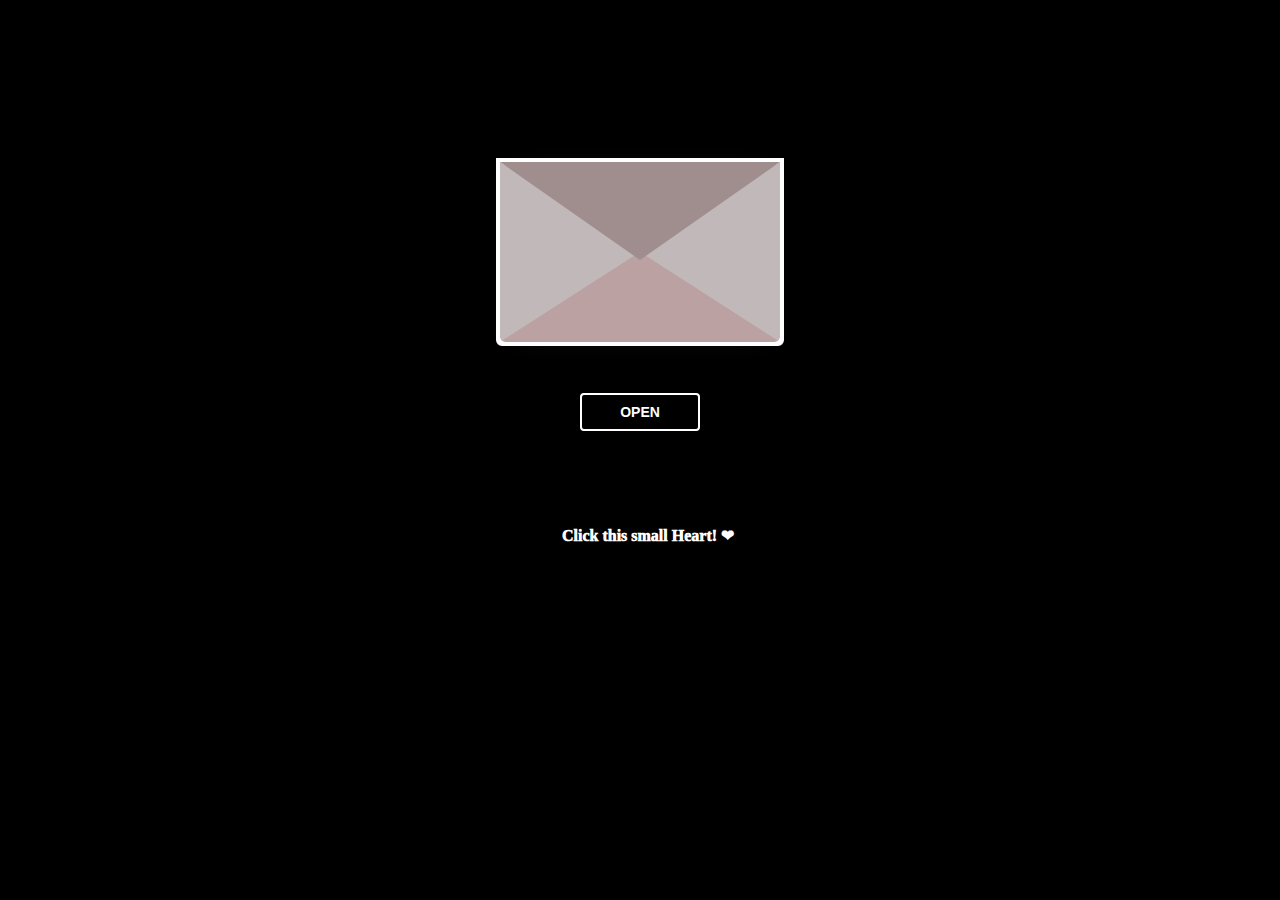
<file: index.html>
<!DOCTYPE html>
<html lang="en">
  <head>
    <meta charset="UTF-8" />
    <title>ANJ</title>
    <link rel="preconnect" href="https://fonts.googleapis.com" />
    <link rel="preconnect" href="https://fonts.gstatic.com" crossorigin />
    <link
      href="https://fonts.googleapis.com/css2?family=Dancing+Script:wght@400..700&display=swap"
      rel="stylesheet" />
    <link rel="stylesheet" href="love letter 2.css" />
  </head>
  <body>
   
    <div class="envlope-wrapper">
      <div id="envelope" class="close">
        <div class="front flap"></div>
        <div class="front pocket"></div>
        <div class="letter">
  <img src="love.jpg" alt="Love Image" class="letter-img">
</div>
        <div class="hearts">
          <div class="heart a1"></div>
          <div class="heart a2"></div>
          <div class="heart a3"></div>
        </div>
      </div>
    </div>
    <div class="reset">
      <button id="open">Open</button>
    </div>
<br>
<br>
<br>
<br>
<br>

    <a href="heart.html" class="clickme" >
      Click this small Heart!
      ❤︎</a>

    <script src="https://cdnjs.cloudflare.com/ajax/libs/jquery/3.5.1/jquery.min.js"></script>
    <script src="love letter 2.js"></script>
  </body>
</html>
</file>
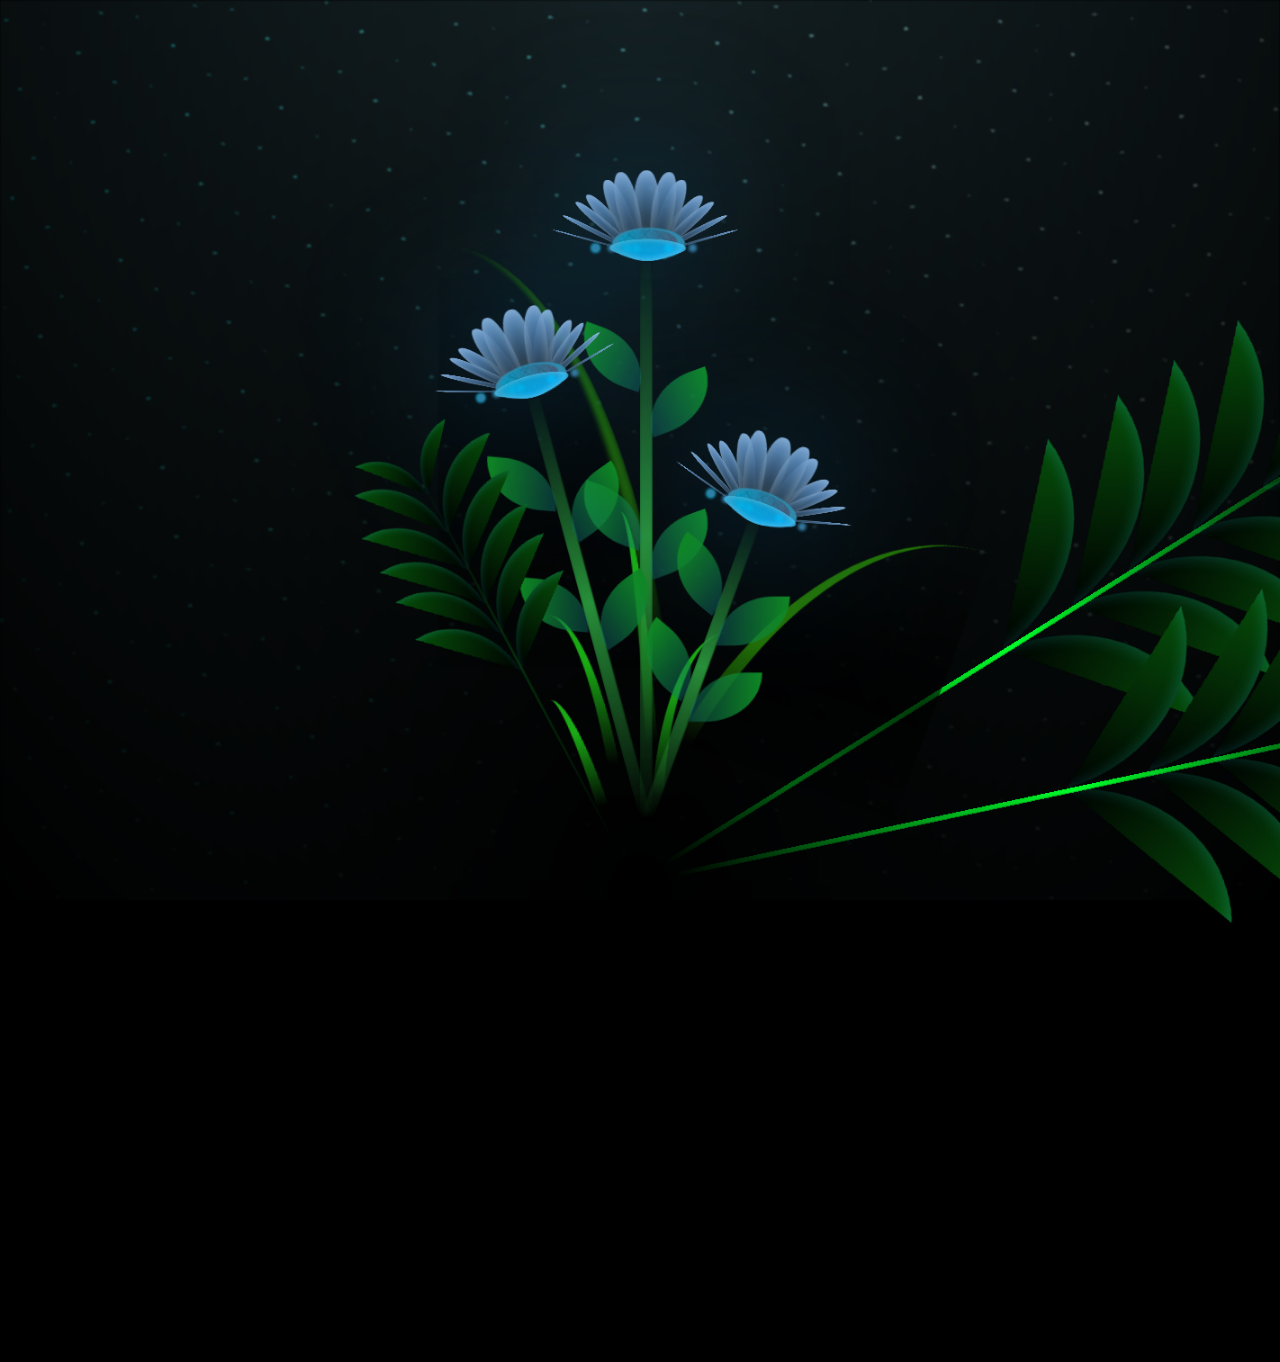
<file: Happy Valentines love.html>
<!DOCTYPE html>

<html lang="en">
<head>
    <meta charset="UTF-8">
    <meta http-equiv="X-UA-Compatible" content="IE=edge">
    <meta name="viewport" content="width=device-width, initial-scale=1.0">
    <link rel="stylesheet" href="flowerstyle.css">
    <script src="flowerstyle.js"></script>
    <title>ANJ</title>
</head>
<body class="container">
    <div class="nights"></div>

    
    <div class="happy-diwali-banner" id="happyDiwaliBanner">
        <h3></h3>
      <h3>
        <span>A</span>
        <span>N</span>
        <span>J</span>
        <span>&nbsp;</span>
        <span>G</span>
        <span>I</span>
        <span>S</span>
        <span>E</span>
        <span>L</span>
        <span>L</span>
        <span>E</span>
        <span>&nbsp;</span>
        <span>S</span>
        <span>A</span>
        <span>L</span>
        <span>S</span>
        <span>E</span>
        <span>D</span>
        <span>A</span>
      </h3>
      
  </div>

    <div class="flowers">
      <div class="flower flower--1">
        <div class="flower__leafs  flower__leafs--1">
          <div class="flower__leaf flower__leaf--1"></div>
          <div class="flower__leaf flower__leaf--2"></div>
          <div class="flower__leaf flower__leaf--3"></div>
          <div class="flower__leaf flower__leaf--4"></div>
          <div class="flower__leaf flower__leaf--11"></div>
          <div class="flower__leaf flower__leaf--31"></div>
          <div class="flower__leaf flower__leaf--111"></div>
          <div class="flower__leaf flower__leaf--311"></div>
          <div class="flower__leaf flower__leaf--1111"></div>
          <div class="flower__leaf flower__leaf--3111"></div>
          <div class="flower__leaf flower__leaf--11111"></div>
          <div class="flower__leaf flower__leaf--31111"></div>
          <div class="flower__leaf flower__leaf--111111"></div>
          <div class="flower__leaf flower__leaf--311111"></div>
          <div class="flower__white-circle"></div>
  
          <div class="flower__light flower__light--1"></div>
          <div class="flower__light flower__light--2"></div>
          <div class="flower__light flower__light--3"></div>
          <div class="flower__light flower__light--4"></div>
          <div class="flower__light flower__light--5"></div>
          <div class="flower__light flower__light--6"></div>
          <div class="flower__light flower__light--7"></div>
          <div class="flower__light flower__light--8"></div>
  
        </div>
        <div class="flower__line">
           
          <div class="flower__line__leaf flower__line__leaf--1"></div>
          <div class="flower__line__leaf flower__line__leaf--2"></div>
          <div class="flower__line__leaf flower__line__leaf--3"></div>
          <div class="flower__line__leaf flower__line__leaf--4"></div>
          </div>
      </div>
  
      <div class="flower flower--2">
        <div class="flower__leafs flower__leafs--2">
          <div class="flower__leaf flower__leaf--1"></div>
          <div class="flower__leaf flower__leaf--2"></div>
          <div class="flower__leaf flower__leaf--3"></div>
          <div class="flower__leaf flower__leaf--4"></div>
          <div class="flower__leaf flower__leaf--11"></div>
          <div class="flower__leaf flower__leaf--31"></div>
          <div class="flower__leaf flower__leaf--111"></div>
          <div class="flower__leaf flower__leaf--311"></div>
          <div class="flower__leaf flower__leaf--1111"></div>
          <div class="flower__leaf flower__leaf--3111"></div>
          <div class="flower__leaf flower__leaf--11111"></div>
          <div class="flower__leaf flower__leaf--31111"></div>
          <div class="flower__leaf flower__leaf--111111"></div>
          <div class="flower__leaf flower__leaf--311111"></div>
          <div class="flower__white-circle"></div>
  
          <div class="flower__light flower__light--1"></div>
          <div class="flower__light flower__light--2"></div>
          <div class="flower__light flower__light--3"></div>
          <div class="flower__light flower__light--4"></div>
          <div class="flower__light flower__light--5"></div>
          <div class="flower__light flower__light--6"></div>
          <div class="flower__light flower__light--7"></div>
          <div class="flower__light flower__light--8"></div>
  
        </div>
        <div class="flower__line">
          <div class="flower__line__leaf flower__line__leaf--1"></div>
          <div class="flower__line__leaf flower__line__leaf--2"></div>
          <div class="flower__line__leaf flower__line__leaf--3"></div>
          <div class="flower__line__leaf flower__line__leaf--4"></div>
        </div>
      </div>
  
      <div class="flower flower--3">
        <div class="flower__leafs flower__leafs--3">
          <div class="flower__leaf flower__leaf--1"></div>
          <div class="flower__leaf flower__leaf--2"></div>
          <div class="flower__leaf flower__leaf--3"></div>
          <div class="flower__leaf flower__leaf--4"></div>
          <div class="flower__leaf flower__leaf--11"></div>
          <div class="flower__leaf flower__leaf--31"></div>
          <div class="flower__leaf flower__leaf--111"></div>
          <div class="flower__leaf flower__leaf--311"></div>
          <div class="flower__leaf flower__leaf--1111"></div>
          <div class="flower__leaf flower__leaf--3111"></div>
          <div class="flower__leaf flower__leaf--11111"></div>
          <div class="flower__leaf flower__leaf--31111"></div>
          <div class="flower__leaf flower__leaf--111111"></div>
          <div class="flower__leaf flower__leaf--311111"></div>
          <div class="flower__white-circle"></div>
  
          <div class="flower__light flower__light--1"></div>
          <div class="flower__light flower__light--2"></div>
          <div class="flower__light flower__light--3"></div>
          <div class="flower__light flower__light--4"></div>
          <div class="flower__light flower__light--5"></div>
          <div class="flower__light flower__light--6"></div>
          <div class="flower__light flower__light--7"></div>
          <div class="flower__light flower__light--8"></div>
  
        </div>
        <div class="flower__line">
          <div class="flower__line__leaf flower__line__leaf--1"></div>
          <div class="flower__line__leaf flower__line__leaf--2"></div>
          <div class="flower__line__leaf flower__line__leaf--3"></div>
          <div class="flower__line__leaf flower__line__leaf--4"></div>
        </div>
      </div>
  
      <!-- leaf left near flower -->
      <!-- <div class="grow-ans" style="--d:2.8s"> -->
        <div class="grow-ans" >
        <div class="flower__g-front">
          <div class="flower__g-front__leaf-wrapper flower__g-front__leaf-wrapper--1">
            <div class="flower__g-front__leaf"></div>
          </div>
          <div class="flower__g-front__leaf-wrapper flower__g-front__leaf-wrapper--2">
            <div class="flower__g-front__leaf"></div>
          </div>
          <div class="flower__g-front__leaf-wrapper flower__g-front__leaf-wrapper--3">
            <div class="flower__g-front__leaf"></div>
          </div>
          <div class="flower__g-front__leaf-wrapper flower__g-front__leaf-wrapper--4">
            <div class="flower__g-front__leaf"></div>
          </div>
          <div class="flower__g-front__leaf-wrapper flower__g-front__leaf-wrapper--5">
            <div class="flower__g-front__leaf"></div>
          </div>
          <div class="flower__g-front__leaf-wrapper flower__g-front__leaf-wrapper--6">
            <div class="flower__g-front__leaf"></div>
          </div>
          <div class="flower__g-front__leaf-wrapper flower__g-front__leaf-wrapper--7">
            <div class="flower__g-front__leaf"></div>
          </div>
          <div class="flower__g-front__leaf-wrapper flower__g-front__leaf-wrapper--8">
            <div class="flower__g-front__leaf"></div>
          </div>
          <div class="flower__g-front__leaf-wrapper flower__g-front__leaf-wrapper--9">
            <div class="flower__g-front__leaf"></div>
          </div>
          <div class="flower__g-front__leaf-wrapper flower__g-front__leaf-wrapper--10">
            <div class="flower__g-front__leaf"></div>
          </div>
          <div class="flower__g-front__leaf-wrapper flower__g-front__leaf-wrapper--11">
            <div class="flower__g-front__leaf"></div>
          </div>
          <div class="flower__g-front__leaf-wrapper flower__g-front__leaf-wrapper--12">
            <div class="flower__g-front__leaf"></div>
          </div>
          <div class="flower__g-front__line"></div>
        </div>
      </div>
  
      <div class="grow-ans grow-ans-1" >
        <div class="flower__g-front-1">
          <div class="flower__g-front__leaf-wrapper flower__g-front__leaf-wrapper--1">
            <div class="flower__g-front__leaf"></div>
          </div>
          <div class="flower__g-front__leaf-wrapper flower__g-front__leaf-wrapper--2">
            <div class="flower__g-front__leaf"></div>
          </div>
          <div class="flower__g-front__leaf-wrapper flower__g-front__leaf-wrapper--3">
            <div class="flower__g-front__leaf"></div>
          </div>
          <div class="flower__g-front__leaf-wrapper flower__g-front__leaf-wrapper--4">
            <div class="flower__g-front__leaf"></div>
          </div>
          <div class="flower__g-front__leaf-wrapper flower__g-front__leaf-wrapper--5">
            <div class="flower__g-front__leaf"></div>
          </div>
          <div class="flower__g-front__leaf-wrapper flower__g-front__leaf-wrapper--6">
            <div class="flower__g-front__leaf"></div>
          </div>
          <div class="flower__g-front__leaf-wrapper flower__g-front__leaf-wrapper--7">
            <div class="flower__g-front__leaf"></div>
          </div>
          <div class="flower__g-front__leaf-wrapper flower__g-front__leaf-wrapper--8">
            <div class="flower__g-front__leaf"></div>
          </div>
          <div class="flower__g-front__leaf-wrapper flower__g-front__leaf-wrapper--9">
            <div class="flower__g-front__leaf"></div>
          </div>
          <div class="flower__g-front__leaf-wrapper flower__g-front__leaf-wrapper--10">
            <div class="flower__g-front__leaf"></div>
          </div>
          <div class="flower__g-front__leaf-wrapper flower__g-front__leaf-wrapper--11">
            <div class="flower__g-front__leaf"></div>
          </div>
          <div class="flower__g-front__leaf-wrapper flower__g-front__leaf-wrapper--12">
            <div class="flower__g-front__leaf"></div>
          </div>
          <div class="flower__g-front__line-1"></div>
        </div>
      </div>
      
      <div class="grow-ans grow-ans-2" >
        <div class="flower__g-front-1">
          <div class="flower__g-front__leaf-wrapper flower__g-front__leaf-wrapper--1">
            <div class="flower__g-front__leaf"></div>
          </div>
          <div class="flower__g-front__leaf-wrapper flower__g-front__leaf-wrapper--2">
            <div class="flower__g-front__leaf"></div>
          </div>
          <div class="flower__g-front__leaf-wrapper flower__g-front__leaf-wrapper--3">
            <div class="flower__g-front__leaf"></div>
          </div>
          <div class="flower__g-front__leaf-wrapper flower__g-front__leaf-wrapper--4">
            <div class="flower__g-front__leaf"></div>
          </div>
          <div class="flower__g-front__leaf-wrapper flower__g-front__leaf-wrapper--5">
            <div class="flower__g-front__leaf"></div>
          </div>
          <div class="flower__g-front__leaf-wrapper flower__g-front__leaf-wrapper--6">
            <div class="flower__g-front__leaf"></div>
          </div>
          <div class="flower__g-front__leaf-wrapper flower__g-front__leaf-wrapper--7">
            <div class="flower__g-front__leaf"></div>
          </div>
          <div class="flower__g-front__leaf-wrapper flower__g-front__leaf-wrapper--8">
            <div class="flower__g-front__leaf"></div>
          </div>
          <div class="flower__g-front__leaf-wrapper flower__g-front__leaf-wrapper--9">
            <div class="flower__g-front__leaf"></div>
          </div>
          <div class="flower__g-front__leaf-wrapper flower__g-front__leaf-wrapper--10">
            <div class="flower__g-front__leaf"></div>
          </div>
          <div class="flower__g-front__leaf-wrapper flower__g-front__leaf-wrapper--11">
            <div class="flower__g-front__leaf"></div>
          </div>
          <div class="flower__g-front__leaf-wrapper flower__g-front__leaf-wrapper--12">
            <div class="flower__g-front__leaf"></div>
          </div>
          <div class="flower__g-front__line-1"></div>
        </div>
      </div>
  
     
      <div class="grow-ans" style="--d:2.4s">
        <div class="flower__g-right flower__g-right--1">
          <div class="leaf"></div>
        </div>
      </div>
      <div class="grow-ans" style="--d:2.4s">
        <div class="flower__g-right flower__g-right--2">
          <div class="leaf"></div>
        </div>
      </div>
      

      <!-- <div class="long-g long-g--0">
        <div class="grow-ans" style="--d:3s">
          <div class="leaf leaf--0"></div>
        </div>
        <div class="grow-ans" style="--d:2.2s">
          <div class="leaf leaf--1"></div>
        </div>
        <div class="grow-ans" style="--d:3.4s">
          <div class="leaf leaf--2"></div>
        </div>
        <div class="grow-ans" style="--d:3.6s">
          <div class="leaf leaf--3"></div>
        </div>
      </div> -->

      <div class="long-g long-g--1">
        <div class="grow-ans" style="--d:3.6s">
          <div class="leaf leaf--0"></div>
        </div>
        <div class="grow-ans" style="--d:3.8s">
          <div class="leaf leaf--1"></div>
        </div>
        <div class="grow-ans" style="--d:4s">
          <div class="leaf leaf--2"></div>
        </div>
        <div class="grow-ans" style="--d:4.2s">
          <div class="leaf leaf--3"></div>
        </div>
      </div>

    </div>  
    

<audio id="bg-music" loop>
    <source src="kalapastangan.MP3" type="audio/mpeg">
</audio>

<script>
document.addEventListener("click", function() {
    const audio = document.getElementById("bg-music");
    audio.play();
}, { once: true });
</script>

  </body>
</html>
</file>
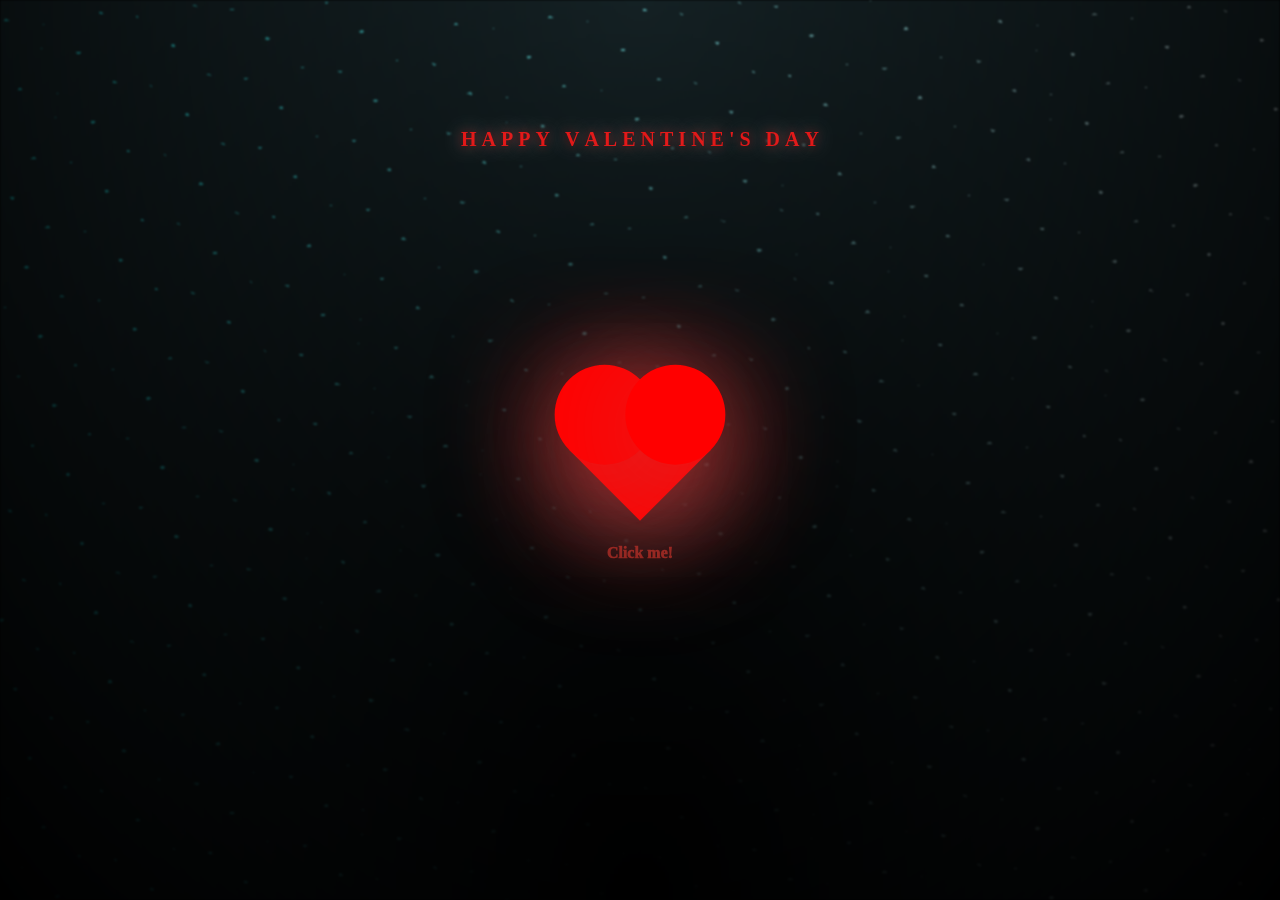
<file: hart.html>
<!DOCTYPE html>
<html lang="en">
<head>
    <link rel="stylesheet" href="style.css" type="text/css">
    <meta charset="UTF-8">
    <meta name="viewport" content="width=device-width, initial-scale=1.0">
    <title>ANJ</title>
</head>
<body>
    <div class="night"></div>
    <div class="heart-container">
        <p class="heart-text">Click me!</p>
            <a href="Happy Valentines love.html" >
                <div class="heart"></div>
            </a>
    </div>
    <div class="greetings">
        <span style="--index: 1;">H</span>
        <span style="--index: 2;">A</span>
        <span style="--index: 3;">P</span>
        <span style="--index: 4;">P</span>
        <span style="--index: 5;">Y</span>
        <span style="--index: 6;">&nbsp;</span>
        <span style="--index: 7;">V</span>
        <span style="--index: 8;">A</span>
        <span style="--index: 9;">L</span>
        <span style="--index: 10;">E</span>
        <span style="--index: 11;">N</span>
        <span style="--index: 12;">T</span>
        <span style="--index: 13;">I</span>
        <span style="--index: 14;">N</span>
        <span style="--index: 15;">E</span>
        <span style="--index: 16;">'</span>
        <span style="--index: 17;">S</span>
        <span style="--index: 18;">&nbsp;</span>
        <span style="--index: 19;">D</span>
        <span style="--index: 20;">A</span>
        <span style="--index: 21;">Y</span>
    </div>
</body>
</html>
</file>
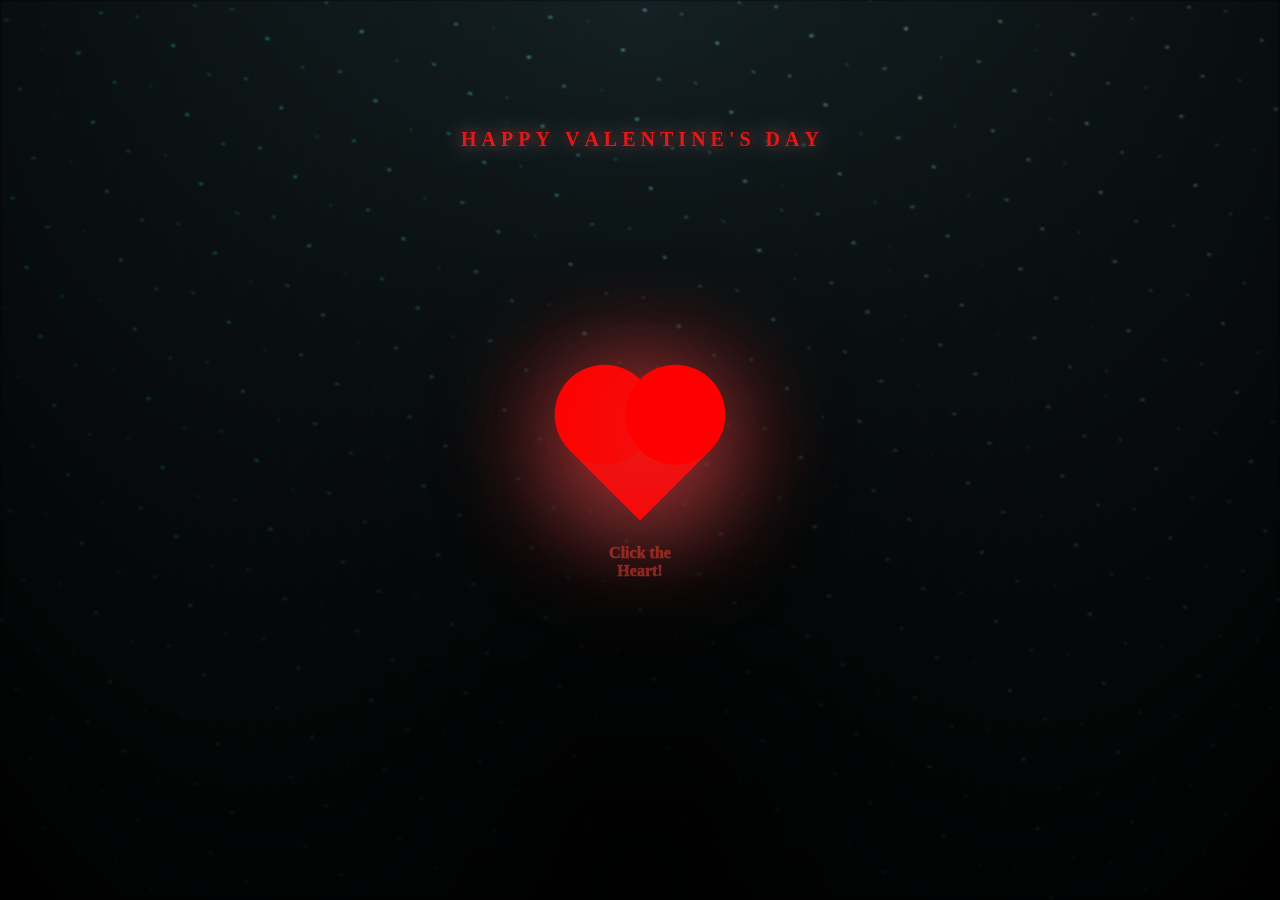
<file: heart.html>
<!DOCTYPE html>
<html lang="en">
<head>
    <link rel="stylesheet" href="style.css" type="text/css">
    <meta charset="UTF-8">
    <meta name="viewport" content="width=device-width, initial-scale=1.0">
    <title>ANJ</title>
</head>
<body>
    <div class="night"></div>
    <div class="heart-container">
        <p class="heart-text">Click the Heart!</p>
            <a href="Happy Valentines love.html" >
                <div class="heart"></div>
            </a>
    </div>
    <div class="greetings">
        <span style="--index: 1;">H</span>
        <span style="--index: 2;">A</span>
        <span style="--index: 3;">P</span>
        <span style="--index: 4;">P</span>
        <span style="--index: 5;">Y</span>
        <span style="--index: 6;">&nbsp;</span>
        <span style="--index: 7;">V</span>
        <span style="--index: 8;">A</span>
        <span style="--index: 9;">L</span>
        <span style="--index: 10;">E</span>
        <span style="--index: 11;">N</span>
        <span style="--index: 12;">T</span>
        <span style="--index: 13;">I</span>
        <span style="--index: 14;">N</span>
        <span style="--index: 15;">E</span>
        <span style="--index: 16;">'</span>
        <span style="--index: 17;">S</span>
        <span style="--index: 18;">&nbsp;</span>
        <span style="--index: 19;">D</span>
        <span style="--index: 20;">A</span>
        <span style="--index: 21;">Y</span>
    </div>


    
</body>

<script>
document.addEventListener("DOMContentLoaded", () => {
  // Select all anchor tags
  const links = document.querySelectorAll("a");

  links.forEach(link => {
    link.addEventListener("click", (e) => {
      e.preventDefault(); // Stop instant navigation

      const href = link.href; // Save destination

      // Add fade-out class to body
      document.body.classList.add("fade-out");

      // After fade duration, go to the link
      setTimeout(() => {
        window.location.href = href;
      }, 500); // Must match CSS transition time
    });
  });
});
</script>
</html>
</file>
<file: love letter 2.css>
#envelope {
   position: relative;
  width: 280px;
  height: 180px;
  border-bottom-left-radius: 6px;
  border-bottom-right-radius: 6px;
  margin-left: auto;
  margin-right: auto;
  top: 150px;
  background-color: #ffffff;
  box-shadow: 0 4px 20px rgba(0, 0, 0, 0.2);
  border-width: 4px;          /* thickness */
  border-style: solid;        /* solid, dashed, dotted, etc. */
  border-color: #ffffff;
}
.open:hover{
  color: rgb(0, 0, 0);
}
.front {  
  position: absolute;
  width: 0;
  height: 0;
  z-index: 3;
}

.flap {
  border-left: 140px solid transparent;
  border-right: 140px solid transparent;
  border-bottom: 82px solid transparent;
  border-top: 98px solid #a08d8d; 
  transform-origin: top;
  pointer-events: none;
}

.pocket {
  border-left: 140px solid #c1b9b9; 
  border-right: 140px solid #c1b9b9;
  border-bottom: 90px solid #bba1a1; 
  border-top: 90px solid transparent;
  border-bottom-left-radius: 6px;
  border-bottom-right-radius: 6px;
}

.letter:after {
  content: "";
  position: absolute;
  top: 0;
  bottom: 0;
  left: 0;
  right: 0;
}

.open .flap {
  transform: rotateX(180deg);
  transition: transform 0.4s ease, z-index 0.6s;
  z-index: 1;
}

.close .flap {
  transform: rotateX(0deg);
  transition: transform 0.4s 0.6s ease, z-index 1s;
  z-index: 5;
}

.close .letter {
  transform: translateY(0px);
  transition: transform 0.4s ease, z-index 1s;
  z-index: 1;
}

.open .letter {
  transform: translateY(-100px);
  transition: transform 0.4s 0.6s ease, z-index 0.6s;
  z-index: 2;
}

.hearts {
  position: absolute;
  top: 90px;
  left: 0;
  right: 0;
  z-index: 2;
}

.heart {
  position: absolute;
  bottom: 0;
  right: 10%;
  pointer-events: none;
}

.heart:before,
.heart:after {
  position: absolute;
  content: "";
  left: 50px;
  top: 0;
  width: 50px;
  height: 80px;
  background: #ffffff; /* Deep romantic pink */
  border-radius: 50px 50px 0 0;
  transform: rotate(-45deg);
  transform-origin: 0 100%;
  pointer-events: none;
}

.heart:after {
  left: 0;
  transform: rotate(45deg);
  transform-origin: 100% 100%;
}

.close .heart {
  opacity: 0;
  -webkit-animation: none;
  animation: none;
}

.a1 {
  left: 20%;
  transform: scale(0.6);
  opacity: 1;
  -webkit-animation: slideUp 4s linear 1, sideSway 2s ease-in-out 4 alternate;
  -moz-animation: slideUp 4s linear 1, sideSway 2s ease-in-out 4 alternate;
  -webkit-animation-fill-mode: forwards;
  animation-fill-mode: forwards;
  -webkit-animation-delay: 0.7s;
  animation-delay: 0.7s;
}

.a2 {
  left: 55%;
  transform: scale(1);
  opacity: 1;
  -webkit-animation: slideUp 5s linear 1, sideSway 4s ease-in-out 2 alternate;
  -moz-animation: slideUp 5s linear 1, sideSway 4s ease-in-out 2 alternate;
  -webkit-animation-fill-mode: forwards;
  animation-fill-mode: forwards;
  -webkit-animation-delay: 0.7s;
  animation-delay: 0.7s;
}

.a3 {
  left: 10%;
  transform: scale(0.8);
  opacity: 1;
  -webkit-animation: slideUp 7s linear 1, sideSway 2s ease-in-out 6 alternate;
  -moz-animation: slideUp 7s linear 1, sideSway 2s ease-in-out 6 alternate;
  -webkit-animation-fill-mode: forwards;
  animation-fill-mode: forwards;
  -webkit-animation-delay: 0.7s;
  animation-delay: 0.7s;
}

@-webkit-keyframes slideUp {
  0% {
    top: 0;
  }
  100% {
    top: -600px;
  }
}
@keyframes slideUp {
  0% {
    top: 0;
  }
  100% {
    top: -600px;
  }
}
@-webkit-keyframes sideSway {
  0% {
    margin-left: 0px;
  }
  100% {
    margin-left: 50px;
  }
}
@keyframes sideSway {
  0% {
    margin-left: 0px;
  }
  100% {
    margin-left: 50px;
  }
}

body {
     background-color: #000000;
}
@keyframes twinkle {
  0%, 100% { opacity: 0.8; }
  50% { opacity: 1; }
}

body {
  animation: twinkle 5s infinite alternate;
}
.envlope-wrapper {
  height: 380px;
}

.reset {
  text-align: center;
}

.reset button {
  font-weight: 800;
  font-style: normal;
  transition: all 0.1s linear;
  -webkit-appearance: none;
  background-color: transparent;
  border: solid 2px #ffffff;
  border-radius: 4px;
  color: #ffffff;
  display: inline-block;
  font-size: 14px;
  text-transform: uppercase;
  margin: 5px;
  padding: 10px;
  line-height: 1em;
  text-decoration: none;
  min-width: 120px;
  cursor: pointer;
}
.reset button:hover {
  background-color: #ffffff;
  color: #fff;
}
.letter {
  position: relative;
  background-color: #fff;
  width: 90%;
  margin-left: auto;
  margin-right: auto;
  height: 90%;
  top: 5%;
  border-radius: 6px;
  box-shadow: 0 2px 26px rgba(255, 255, 255, 0.12);
  overflow: hidden; /* Important so image stays inside */
}

.letter-img {
  width: 100%;
  height: 100%;
  object-fit: cover; /* Makes image fill nicely */
  border-radius: 10px;
  border-width: 1px;          /* thickness */
  border-style: solid;        /* solid, dashed, dotted, etc. */
  border-color: #f5f5f5;
  border-bottom-left-radius: 6px;
  border-bottom-right-radius: 6px;

}
.clickme{
    font-size: bold;
    font-weight: 1000;
    color: rgb(255, 255, 255);
    position: absolute;
    text-align: center;
    text-decoration: none;
    width: 100%;
}
</file>
<file: flowerstyle.css>
*,
*::after,
*::before {
  padding: 0;
  margin: 0;
  box-sizing: border-box;
}
:root {
  --dark-color: #000;
}

body {
  display: flex;
  align-items: flex-end;
  justify-content: center;
  min-height: 100vh;
  background-color: var(--dark-color);
  overflow: hidden;
  perspective: 1000px;
}
.nights{
  position: fixed;
  left: 50%;
  top: 0;
  transform: translateX(-50%);
  width: 100%;
  height: 100%;
  filter: blur(0.1vmin);
  background-image: radial-gradient(ellipse at top, transparent 0%, var(--dark-color)), radial-gradient(ellipse at bottom, var(--dark-color), rgba(145, 233, 255, 0.2)), repeating-linear-gradient(220deg, rgb(0, 0, 0) 0px, rgb(0, 0, 0) 19px, transparent 19px, transparent 22px), repeating-linear-gradient(189deg, rgb(0, 0, 0) 0px, rgb(0, 0, 0) 19px, transparent 19px, transparent 22px), repeating-linear-gradient(148deg, rgb(0, 0, 0) 0px, rgb(0, 0, 0) 19px, transparent 19px, transparent 22px), linear-gradient(90deg, rgb(0, 255, 250), rgb(240, 240, 240));
}
.night {
  position: fixed;
  left: 50%;
  top: 0;
  transform: translateX(-50%);
  width: 100%;
  height: 100%;
 }
 @keyframes fadeIn {
  from {
    opacity: 0;
  }
  to {
    opacity: 1;
  }
}
@keyframes flip {
    0%,80% {
      transform: rotateY(360deg) 
    }
}

.happy-diwali-banner {
  position: absolute;
  top:1%;
  text-align: center;
  padding: 20px;
  border-radius: 10px;
  animation: fadeIn 1.5s ease-out;
}
h3 span {
  background: linear-gradient(45deg, #106fdc, #3f71c8); 
  -webkit-background-clip: text; 
  color: transparent; 
  font-size: 20px;
  text-transform: uppercase;
  font-size: 20px;
  display: inline-block;
  opacity: 0;
  animation: fadeIn 3s ease-in-out infinite alternate;
}
h3 span:nth-child(1) {
  animation-delay: 0.1s;s
}

h3 span:nth-child(2) {
  animation-delay: 0.2s;
}

h3 span:nth-child(3) {
  animation-delay: 0.3s;
}

h3 span:nth-child(4) {
  animation-delay: 0.4s;
}

h3 span:nth-child(5) {
  animation-delay: 0.5s;
}

h3 span:nth-child(6) {
  animation-delay: 0.6s;
}

h3 span:nth-child(7) {
  animation-delay: 0.7s;
}

h3 span:nth-child(8) {
  animation-delay: 0.8s;
}

h3 span:nth-child(9) {
  animation-delay: 0.9s;
}

h3 span:nth-child(10) {
  animation-delay: 1.0s;
}
h3 span:nth-child(11) {
  animation-delay: 1.2s;
}
h3 span:nth-child(12) {
  animation-delay: 1.3s;
}
h3 span:nth-child(13) {
  animation-delay: 1.4s;
}

h3 {
  color: white;
  font-size: 18px;
  font-style: italic;
  animation: fadeIn 1.5s ease-out, bounce 2s ease-in-out forwards ;
}

.flowers {
  position: relative;
  transform: scale(0.9);
}

.flower {
  position: absolute;
  bottom: 10vmin;
  transform-origin: bottom center;
  z-index: 10;
  --fl-speed: 0.3s;
}
.flower--1 {
  -webkit-animation: moving-flower-1 4s linear infinite;
          animation: moving-flower-1 4s linear infinite;
}
.flower--1 .flower__line {
  height: 70vmin;
  -webkit-animation-delay: 0.3s;
          animation-delay: 0.3s;
          background-image: linear-gradient(to top, transparent, #288f39, transparent 100%);
          position: relative;
}
.flower--1 .flower__line__leaf--1 {
  -webkit-animation: blooming-leaf-right var(--fl-speed) 1.6s backwards;
          animation: blooming-leaf-right var(--fl-speed) 1.6s backwards;
}
.flower--1 .flower__line__leaf--2 {
  -webkit-animation: blooming-leaf-right var(--fl-speed) 1.4s backwards;
          animation: blooming-leaf-right var(--fl-speed) 1.4s backwards;
}
.flower--1 .flower__line__leaf--3 {
  -webkit-animation: blooming-leaf-left var(--fl-speed) 1.2s backwards;
          animation: blooming-leaf-left var(--fl-speed) 1.2s backwards;
}
.flower--1 .flower__line__leaf--4 {
  -webkit-animation: blooming-leaf-left var(--fl-speed) 1s backwards;
          animation: blooming-leaf-left var(--fl-speed) 1s backwards;
}
.flower--1 .flower__line__leaf--5 {
  -webkit-animation: blooming-leaf-right var(--fl-speed) 1.8s backwards;
          animation: blooming-leaf-right var(--fl-speed) 1.8s backwards;
}
.flower--1 .flower__line__leaf--6 {
  -webkit-animation: blooming-leaf-left var(--fl-speed) 2s backwards;
          animation: blooming-leaf-left var(--fl-speed) 2s backwards;
}
.flower--2 {
  left: 50%;
  transform: rotate(20deg);
  -webkit-animation: moving-flower-2 4s linear infinite;
          animation: moving-flower-2 4s linear infinite;
}
.flower--2 .flower__line {
  height: 40vmin;
  background-image: linear-gradient(to top, transparent, #288f39, transparent 100%);
  -webkit-animation-delay: 0.6s;
          animation-delay: 0.6s;
}
.flower--2 .flower__line__leaf--1 {
  -webkit-animation: blooming-leaf-right var(--fl-speed) 1.9s backwards;
          animation: blooming-leaf-right var(--fl-speed) 1.9s backwards;
}
.flower--2 .flower__line__leaf--2 {
  -webkit-animation: blooming-leaf-right var(--fl-speed) 1.7s backwards;
          animation: blooming-leaf-right var(--fl-speed) 1.7s backwards;
}
.flower--2 .flower__line__leaf--3 {
  -webkit-animation: blooming-leaf-left var(--fl-speed) 1.5s backwards;
          animation: blooming-leaf-left var(--fl-speed) 1.5s backwards;
}
.flower--2 .flower__line__leaf--4 {
  -webkit-animation: blooming-leaf-left var(--fl-speed) 1.3s backwards;
          animation: blooming-leaf-left var(--fl-speed) 1.3s backwards;
}
.flower--3 {
  left: 50%;
  transform: rotate(-15deg);
  -webkit-animation: moving-flower-3 4s linear infinite;
          animation: moving-flower-3 4s linear infinite;
}
.flower--3 .flower__line {
  background-image: linear-gradient(to top, transparent, #288f39, transparent 100%);
  -webkit-animation-delay: 0.9s;
          animation-delay: 0.9s;
}
.flower--3 .flower__line__leaf--1 {
  -webkit-animation: blooming-leaf-right var(--fl-speed) 2.5s backwards;
          animation: blooming-leaf-right var(--fl-speed) 2.5s backwards;
}
.flower--3 .flower__line__leaf--2 {
  -webkit-animation: blooming-leaf-right var(--fl-speed) 2.3s backwards;
          animation: blooming-leaf-right var(--fl-speed) 2.3s backwards;
}
.flower--3 .flower__line__leaf--3 {
  -webkit-animation: blooming-leaf-left var(--fl-speed) 2.1s backwards;
          animation: blooming-leaf-left var(--fl-speed) 2.1s backwards;
}
.flower--3 .flower__line__leaf--4 {
  -webkit-animation: blooming-leaf-left var(--fl-speed) 1.9s backwards;
          animation: blooming-leaf-left var(--fl-speed) 1.9s backwards;
}
.flower__leafs {
  position: relative;
  -webkit-animation: blooming-flower 2s backwards;
          animation: blooming-flower 2s backwards;
}
.flower__leafs--1 {
  -webkit-animation-delay: 1.1s;
          animation-delay: 1.1s;
}
.flower__leafs--2 {
  -webkit-animation-delay: 1.4s;
          animation-delay: 1.4s;
}
.flower__leafs--3 {
  -webkit-animation-delay: 1.7s;
          animation-delay: 1.7s;
}
.flower__leafs::after {
  content: "";
  position: absolute;
  left: 0;
  top: 0;
  transform: translate(-50%, -100%);
  width: 8vmin;
  height: 8vmin;
  background-color: #148acf;
  filter: blur(10vmin);
}
.flower__leaf {
  position: absolute;
  bottom: 0;
  left: 50%;
  width: 3vmin;
  height: 11vmin;
  border-radius: 51% 49% 47% 53%/44% 45% 55% 69%;
  background-color: #a8c0d4;
  background-image: linear-gradient(to top, #000000, #669fdf);
  transform-origin: bottom center;
  opacity: 0.9;
  box-shadow: inset 0 0 2vmin rgba(255, 255, 255, 0.5);
}
.flower__leaf--1 {
  transform: translate(-10%, 1%) rotateY(40deg) rotateX(-50deg);
}
.flower__leaf--2 {
  transform: translate(-50%, -15%) rotateX(40deg);
}
.flower__leaf--3 {
  transform: translate(-90%, 0%) rotateY(45deg) rotateX(50deg);
}


/* Additional petals */
.flower__leaf--11 {
  transform: translate(-10%, 1%) rotateY(50deg) rotateX(-55deg);
}
.flower__leaf--31 {
  transform: translate(-90%, 1%) rotateY(55deg) rotateX(55deg);
}
.flower__leaf--111 {
  transform: translate(-10%, 1%) rotateY(60deg) rotateX(-65deg);
}
.flower__leaf--311{
  transform: translate(-90%, 1%) rotateY(65deg) rotateX(65deg);
}
.flower__leaf--1111 {
  transform: translate(-10%, 1%) rotateY(70deg) rotateX(-75deg);
}
.flower__leaf--3111{
  transform: translate(-90%, 1%) rotateY(75deg) rotateX(75deg);
}
.flower__leaf--11111 {
  transform: translate(-10%, 1%) rotateY(30deg) rotateX(-35deg);
}
.flower__leaf--31111{
  transform: translate(-90%, 1%) rotateY(35deg) rotateX(35deg);
}
.flower__leaf--111111 {
  transform: translate(-10%, 1%) rotateY(20deg) rotateX(-25deg);
}
.flower__leaf--311111{
  transform: translate(-90%, 1%) rotateY(25deg) rotateX(25deg);
}

.flower__leaf--4 {
  width: 8vmin;
  height: 8vmin;
  transform-origin: bottom left;
  border-radius: 4vmin 10vmin 4vmin 4vmin;
  transform: translate(0%, 18%) rotateX(70deg) rotate(-43deg);
  background-image: linear-gradient(to top, #00b0fb, #059dcf);
  z-index: 1;
  opacity: 0.8;
}
.flower__white-circle {
  position: absolute;
  left: -3.5vmin;
  top: -3vmin;
  width: 9vmin;
  height: 4vmin;
  border-radius: 50%;
  background-color: #328aa9;
}
.flower__white-circle::after {
  content: "";
  position: absolute;
  left: 50%;
  top: 45%;
  transform: translate(-50%, -50%);
  width: 80%;
  height: 80%;
  border-radius: inherit;
  background-image: repeating-linear-gradient(135deg, rgba(0, 0, 0, 0.03) 0px, rgba(0, 0, 0, 0.03) 1px, transparent 1px, transparent 12px), 
   repeating-linear-gradient(45deg, rgba(0, 0, 0, 0.03) 0px, rgba(0, 0, 0, 0.03) 1px, transparent 1px, transparent 12px),
    repeating-linear-gradient(67.5deg, rgba(0, 0, 0, 0.03) 0px, rgba(0, 0, 0, 0.03) 1px, transparent 1px, transparent 12px),
     repeating-linear-gradient(135deg, rgba(0, 0, 0, 0.03) 0px, rgba(0, 0, 0, 0.03) 1px, transparent 1px, transparent 12px), 
     repeating-linear-gradient(45deg, rgba(0, 0, 0, 0.03) 0px, rgba(0, 0, 0, 0.03) 1px, transparent 1px, transparent 12px), 
     repeating-linear-gradient(112.5deg, rgba(0, 0, 0, 0.03) 0px, rgba(0, 0, 0, 0.03) 1px, transparent 1px, transparent 12px), 
     repeating-linear-gradient(112.5deg, rgba(0, 0, 0, 0.03) 0px, rgba(0, 0, 0, 0.03) 1px, transparent 1px, transparent 12px), 
     repeating-linear-gradient(45deg, rgba(0, 0, 0, 0.03) 0px, rgba(0, 0, 0, 0.03) 1px, transparent 1px, transparent 12px), 
     repeating-linear-gradient(22.5deg, rgba(0, 0, 0, 0.03) 0px, rgba(0, 0, 0, 0.03) 1px, transparent 1px, transparent 12px), 
     repeating-linear-gradient(45deg, rgba(0, 0, 0, 0.03) 0px, rgba(0, 0, 0, 0.03) 1px, transparent 1px, transparent 12px), 
     repeating-linear-gradient(22.5deg, rgba(0, 0, 0, 0.03) 0px, rgba(0, 0, 0, 0.03) 1px, transparent 1px, transparent 12px), 
     repeating-linear-gradient(135deg, rgba(0, 0, 0, 0.03) 0px, rgba(0, 0, 0, 0.03) 1px, transparent 1px, transparent 12px), 
     repeating-linear-gradient(157.5deg, rgba(0, 0, 0, 0.03) 0px, rgba(0, 0, 0, 0.03) 1px, transparent 1px, transparent 12px), 
     repeating-linear-gradient(67.5deg, rgba(0, 0, 0, 0.03) 0px, rgba(0, 0, 0, 0.03) 1px, transparent 1px, transparent 12px), 
     repeating-linear-gradient(67.5deg, rgba(0, 0, 0, 0.03) 0px, rgba(0, 0, 0, 0.03) 1px, transparent 1px, transparent 12px), 
     linear-gradient(90deg, rgb(7, 160, 198), rgb(78, 89, 116)); 
}
.flower__line {
  height: 55vmin;
  width: 1.5vmin;
  background-image: linear-gradient(to top, rgba(0, 0, 0, 0.2), transparent, rgba(255, 255, 255, 0.2));
  /* linear-gradient(to top, transparent 10%, #583e08, #944415); */
  box-shadow: inset 0 0 2px rgba(0, 0, 0, 0.5);
  -webkit-animation: grow-flower-tree 4s backwards;
          animation: grow-flower-tree 4s backwards;
}
.flower__line__leaf {
  --w: 7vmin;
  --h: calc(var(--w) + 2vmin);
  position: absolute;
  top: 20%;
  left: 90%;
  width: var(--w);
  height: var(--h);
  border-top-right-radius: var(--h);
  border-bottom-left-radius: var(--h);
  background-image: linear-gradient(to top, rgba(20, 117, 122, 0.4), #0e8723);
}
.flower__line__leaf--1 {
  transform: rotate(70deg) rotateY(30deg);
}
.flower__line__leaf--2 {
  top: 45%;
  transform: rotate(70deg) rotateY(30deg);
}
.flower__line__leaf--3, .flower__line__leaf--4, .flower__line__leaf--6 {
  border-top-right-radius: 0;
  border-bottom-left-radius: 0;
  border-top-left-radius: var(--h);
  border-bottom-right-radius: var(--h);
  left: -460%;
  top: 12%;
  transform: rotate(-70deg) rotateY(30deg);
}
.flower__line__leaf--4 {
  top: 40%;
}
.flower__line__leaf--5 {
  top: 0;
  transform-origin: left;
  transform: rotate(70deg) rotateY(30deg) scale(0.6);
}
.flower__line__leaf--6 {
  top: -2%;
  left: -450%;
  transform-origin: right;
  transform: rotate(-70deg) rotateY(30deg) scale(0.6);
}
.flower__light {
  position: absolute;
  bottom: 0vmin;
  width: 1vmin;
  height: 1vmin;
  background-color: rgb(0, 221, 255);
  border-radius: 50%;
  filter: blur(0.2vmin);
  -webkit-animation: light-ans 4s linear infinite backwards;
          animation: light-ans 4s linear infinite backwards;
}
.flower__light:nth-child(odd) {
  background-color: #38789e;
}
.flower__light--1 {
  left: -2vmin;
  -webkit-animation-delay: 1s;
          animation-delay: 1s;
}
.flower__light--2 {
  left: 3vmin;
  -webkit-animation-delay: 0.5s;
          animation-delay: 0.5s;
}
.flower__light--3 {
  left: -6vmin;
  -webkit-animation-delay: 0.3s;
          animation-delay: 0.3s;
}
.flower__light--4 {
  left: 6vmin;
  -webkit-animation-delay: 0.9s;
          animation-delay: 0.9s;
}
.flower__light--5 {
  left: -1vmin;
  -webkit-animation-delay: 1.5s;
          animation-delay: 1.5s;
}
.flower__light--6 {
  left: -4vmin;
  -webkit-animation-delay: 3s;
          animation-delay: 3s;
}
.flower__light--7 {
  left: 3vmin;
  -webkit-animation-delay: 2s;
          animation-delay: 2s;
}
.flower__light--8 {
  left: -6vmin;
  -webkit-animation-delay: 3.5s;
          animation-delay: 3.5s;
}
.flower__grass {
  --c: #04661f;
  --line-w: 1.5vmin;
  position: absolute;
  bottom: 12vmin;
  left: -7vmin;
  display: flex;
  flex-direction: column;
  align-items: flex-end;
  z-index: 20;
  transform-origin: bottom center;
  transform: rotate(-48deg) rotateY(40deg);
}
.flower__grass--1 {
  -webkit-animation: moving-grass 2s linear infinite;
          animation: moving-grass 2s linear infinite;
}
.flower__grass--2 {
  left: 2vmin;
  bottom: 10vmin;
  transform: scale(0.5) rotate(75deg) rotateX(10deg) rotateY(-200deg);
  opacity: 0.8;
  z-index: 0;
  -webkit-animation: moving-grass--2 1.5s linear infinite;
          animation: moving-grass--2 1.5s linear infinite;
}
.flower__grass--top {
  width: 7vmin;
  height: 10vmin;
  border-top-right-radius: 100%;
  border-right: var(--line-w) solid var(--c);
  transform-origin: bottom center;
  transform: rotate(-2deg);
}
.flower__grass--bottom {
  margin-top: -2px;
  width: var(--line-w);
  height: 25vmin;
  background-image: linear-gradient(to top, transparent, var(--c));
}
.flower__grass__leaf {
  --size: 10vmin;
  position: absolute;
  width: calc(var(--size) * 2.1);
  height: var(--size);
  border-top-left-radius: var(--size);
  border-top-right-radius: var(--size);
  background-image: linear-gradient(to top, transparent, transparent 30%, var(--c));
  z-index: 100;
}
.flower__grass__leaf--1 {
  top: -6%;
  left: 30%;
  --size: 6vmin;
  transform: rotate(-20deg);
  -webkit-animation: growing-grass-ans--1 2s 2.6s backwards;
          animation: growing-grass-ans--1 2s 2.6s backwards;
}
@-webkit-keyframes growing-grass-ans--1 {
  0% {
    transform-origin: bottom left;
    transform: rotate(-20deg) scale(0);
  }
}
@keyframes growing-grass-ans--1 {
  0% {
    transform-origin: bottom left;
    transform: rotate(-20deg) scale(0);
  }
}
.flower__grass__leaf--2 {
  top: -5%;
  left: -110%;
  --size: 6vmin;
  transform: rotate(10deg);
  -webkit-animation: growing-grass-ans--2 2s 2.4s linear backwards;
          animation: growing-grass-ans--2 2s 2.4s linear backwards;
}
@-webkit-keyframes growing-grass-ans--2 {
  0% {
    transform-origin: bottom right;
    transform: rotate(10deg) scale(0);
  }
}
@keyframes growing-grass-ans--2 {
  0% {
    transform-origin: bottom right;
    transform: rotate(10deg) scale(0);
  }
}
.flower__grass__leaf--3 {
  top: 5%;
  left: 60%;
  --size: 8vmin;
  transform: rotate(-18deg) rotateX(-20deg);
  -webkit-animation: growing-grass-ans--3 2s 2.2s linear backwards;
          animation: growing-grass-ans--3 2s 2.2s linear backwards;
}
@-webkit-keyframes growing-grass-ans--3 {
  0% {
    transform-origin: bottom left;
    transform: rotate(-18deg) rotateX(-20deg) scale(0);
  }
}
@keyframes growing-grass-ans--3 {
  0% {
    transform-origin: bottom left;
    transform: rotate(-18deg) rotateX(-20deg) scale(0);
  }
}
.flower__grass__leaf--4 {
  top: 6%;
  left: -135%;
  --size: 8vmin;
  transform: rotate(2deg);
  -webkit-animation: growing-grass-ans--4 2s 2s linear backwards;
          animation: growing-grass-ans--4 2s 2s linear backwards;
}
@-webkit-keyframes growing-grass-ans--4 {
  0% {
    transform-origin: bottom right;
    transform: rotate(2deg) scale(0);
  }
}
@keyframes growing-grass-ans--4 {
  0% {
    transform-origin: bottom right;
    transform: rotate(2deg) scale(0);
  }
}
.flower__grass__leaf--5 {
  top: 20%;
  left: 60%;
  --size: 10vmin;
  transform: rotate(-24deg) rotateX(-20deg);
  -webkit-animation: growing-grass-ans--5 2s 1.8s linear backwards;
          animation: growing-grass-ans--5 2s 1.8s linear backwards;
}
@-webkit-keyframes growing-grass-ans--5 {
  0% {
    transform-origin: bottom left;
    transform: rotate(-24deg) rotateX(-20deg) scale(0);
  }
}
@keyframes growing-grass-ans--5 {
  0% {
    transform-origin: bottom left;
    transform: rotate(-24deg) rotateX(-20deg) scale(0);
  }
}
.flower__grass__leaf--6 {
  top: 22%;
  left: -180%;
  --size: 10vmin;
  transform: rotate(10deg);
  -webkit-animation: growing-grass-ans--6 2s 1.6s linear backwards;
          animation: growing-grass-ans--6 2s 1.6s linear backwards;
}
@-webkit-keyframes growing-grass-ans--6 {
  0% {
    transform-origin: bottom right;
    transform: rotate(10deg) scale(0);
  }
}
@keyframes growing-grass-ans--6 {
  0% {
    transform-origin: bottom right;
    transform: rotate(10deg) scale(0);
  }
}
.flower__grass__leaf--7 {
  top: 39%;
  left: 70%;
  --size: 10vmin;
  transform: rotate(-10deg);
  -webkit-animation: growing-grass-ans--7 2s 1.4s linear backwards;
          animation: growing-grass-ans--7 2s 1.4s linear backwards;
}
@-webkit-keyframes growing-grass-ans--7 {
  0% {
    transform-origin: bottom left;
    transform: rotate(-10deg) scale(0);
  }
}
@keyframes growing-grass-ans--7 {
  0% {
    transform-origin: bottom left;
    transform: rotate(-10deg) scale(0);
  }
}
.flower__grass__leaf--8 {
  top: 40%;
  left: -215%;
  --size: 11vmin;
  transform: rotate(10deg);
  -webkit-animation: growing-grass-ans--8 2s 1.2s linear backwards;
          animation: growing-grass-ans--8 2s 1.2s linear backwards;
}
@-webkit-keyframes growing-grass-ans--8 {
  0% {
    transform-origin: bottom right;
    transform: rotate(10deg) scale(0);
  }
}
@keyframes growing-grass-ans--8 {
  0% {
    transform-origin: bottom right;
    transform: rotate(10deg) scale(0);
  }
}
.flower__grass__overlay {
  position: absolute;
  top: -10%;
  right: 0%;
  width: 100%;
  height: 100%;
  background-color: rgba(0, 0, 0, 0.6);
  filter: blur(1.5vmin);
  z-index: 100;
}
.flower__g-long {
  --w: 2vmin;
  --h: 6vmin;
  --c: #0e5b3c;
  position: absolute;
  bottom: 10vmin;
  left: -3vmin;
  transform-origin: bottom center;
  transform: rotate(-30deg) rotateY(-20deg);
  display: flex;
  flex-direction: column;
  align-items: flex-end;
  -webkit-animation: flower-g-long-ans 3s linear infinite;
          animation: flower-g-long-ans 3s linear infinite;
}
@-webkit-keyframes flower-g-long-ans {
  0%, 100% {
    transform: rotate(-30deg) rotateY(-20deg);
  }
  50% {
    transform: rotate(-32deg) rotateY(-20deg);
  }
}
@keyframes flower-g-long-ans {
  0%, 100% {
    transform: rotate(-30deg) rotateY(-20deg);
  }
  50% {
    transform: rotate(-32deg) rotateY(-20deg);
  }
}
.flower__g-long__top {
  top: calc(var(--h) * -1);
  width: calc(var(--w) + 1vmin);
  height: var(--h);
  border-top-right-radius: 100%;
  border-right: 0.7vmin solid var(--c);
  transform: translate(-0.7vmin, 1vmin);
}
.flower__g-long__bottom {
  width: var(--w);
  height: 50vmin;
  transform-origin: bottom center;
  background-image: linear-gradient(to top, transparent 30%, var(--c));
  box-shadow: inset 0 0 2px rgba(0, 0, 0, 0.5);
  -webkit-clip-path: polygon(35% 0, 65% 1%, 100% 100%, 0% 100%);
          clip-path: polygon(35% 0, 65% 1%, 100% 100%, 0% 100%);
}
.flower__g-right {
  position: absolute;
  bottom: 6vmin;
  left: -2vmin;
  transform-origin: bottom left;
  transform: rotate(20deg);
}
.flower__g-right .leaf {
  width: 30vmin;
  height: 50vmin;
  border-top-left-radius: 100%;
  border-left: 2vmin solid #217005;
  background-image: linear-gradient(to bottom, transparent, var(--dark-color) 60%);
  -webkit-mask-image: linear-gradient(to top, transparent 30%, #24803e 60%);
}
.flower__g-right--1 {
  -webkit-animation: flower-g-right-ans 2.5s linear infinite;
          animation: flower-g-right-ans 2.5s linear infinite;
}
.flower__g-right--2 {
  left: 5vmin;
  transform: rotateY(-180deg);
  -webkit-animation: flower-g-right-ans--2 3s linear infinite;
          animation: flower-g-right-ans--2 3s linear infinite;
}
.flower__g-right--2 .leaf {
  height: 75vmin;
  filter: blur(0.3vmin);
  opacity: 0.8;
}
@-webkit-keyframes flower-g-right-ans {
  0%, 100% {
    transform: rotate(20deg);
  }
  50% {
    transform: rotate(24deg) rotateX(-20deg);
  }
}
@keyframes flower-g-right-ans {
  0%, 100% {
    transform: rotate(20deg);
  }
  50% {
    transform: rotate(24deg) rotateX(-20deg);
  }
}
@-webkit-keyframes flower-g-right-ans--2 {
  0%, 100% {
    transform: rotateY(-180deg) rotate(0deg) rotateX(-20deg);
  }
  50% {
    transform: rotateY(-180deg) rotate(6deg) rotateX(-20deg);
  }
}
@keyframes flower-g-right-ans--2 {
  0%, 100% {
    transform: rotateY(-180deg) rotate(0deg) rotateX(-20deg);
  }
  50% {
    transform: rotateY(-180deg) rotate(6deg) rotateX(-20deg);
  }
}
.flower__g-front {
  position: absolute;
  bottom: 6vmin;
  right: 2.5vmin;
  z-index: 100;
  transform-origin: bottom center;
  transform: rotate(-28deg) rotateY(30deg) scale(1.04);
  -webkit-animation: flower__g-front-ans 2s linear infinite;
          animation: flower__g-front-ans 2s linear infinite;
}
.flower__g-front-1 {
  position: absolute;
  bottom: 5vmin;
  z-index: 100;
  transform-origin: bottom center;
  transform: rotate(28deg) rotateY(-30deg) scale(2.04);
  -webkit-animation: flower__g-front-ans-1 2s linear infinite;
          animation: flower__g-front-ans-1 2s linear infinite;
}
@-webkit-keyframes flower__g-front-ans {
  0%, 100% {
    transform: rotate(-28deg) rotateY(30deg) scale(1.04);
  }
  50% {
    transform: rotate(-35deg) rotateY(40deg) scale(1.04);
  }
}
@keyframes flower__g-front-ans {
  0%, 100% {
    transform: rotate(-28deg) rotateY(30deg) scale(1.04);
  }
  50% {
    transform: rotate(-35deg) rotateY(40deg) scale(1.04);
  }
}
@-webkit-keyframes flower__g-front-ans-1 {
  0%, 100% {
    transform: rotate(-28deg) rotateY(30deg) scale(1.04);
  }
  50% {
    transform: rotate(-25deg) rotateY(40deg) scale(1.04);
  }
}
@keyframes flower__g-front-ans-1 {
  0%, 100% {
    transform: rotate(-28deg) rotateY(30deg) scale(1.04);
  }
  50% {
    transform: rotate(-25deg) rotateY(40deg) scale(1.04);
  }
}
.flower__g-front__line-1 {
  width: 0.3vmin;
  height: 50vmin;
  background-image: linear-gradient(to top, transparent, rgb(0, 255, 42), transparent 100%);
  position: relative;
}
.flower__g-front__line {
  width: 0.3vmin;
  height: 50vmin;
  background-image: linear-gradient(to top, transparent, #042e0b, transparent 100%);
  position: relative;
}
.flower__g-front__leaf-wrapper {
  position: absolute;
  top: 0;
  left: 0;
  transform-origin: bottom left;
  transform: rotate(10deg);
}
.flower__g-front__leaf-wrapper:nth-child(even) {
  left: 0vmin;
  transform: rotateY(-180deg) rotate(5deg);
  -webkit-animation: flower__g-front__leaf-left-ans 1s ease-in backwards;
          animation: flower__g-front__leaf-left-ans 1s ease-in backwards;
}
.flower__g-front__leaf-wrapper:nth-child(odd) {
  -webkit-animation: flower__g-front__leaf-ans 1s ease-in backwards;
          animation: flower__g-front__leaf-ans 1s ease-in backwards;
}
.flower__g-front__leaf-wrapper--1 {
  top: -8vmin;
  transform: scale(0.7);
  -webkit-animation: flower__g-front__leaf-ans 1s 5.5s ease-in backwards !important;
          animation: flower__g-front__leaf-ans 1s 5.5s ease-in backwards !important;
}
.flower__g-front__leaf-wrapper--2 {
  top: -8vmin;
  transform: rotateY(-180deg) scale(0.7) !important;
  -webkit-animation: flower__g-front__leaf-left-ans-2 1s 4.6s ease-in backwards !important;
          animation: flower__g-front__leaf-left-ans-2 1s 4.6s ease-in backwards !important;
}
.flower__g-front__leaf-wrapper--3 {
  top: -3vmin;
  -webkit-animation: flower__g-front__leaf-ans 1s 4.6s ease-in backwards;
          animation: flower__g-front__leaf-ans 1s 4.6s ease-in backwards;
}
.flower__g-front__leaf-wrapper--4 {
  top: -3vmin;
  transform: rotateY(-180deg) scale(0.9) !important;
  -webkit-animation: flower__g-front__leaf-left-ans-2 1s 4.6s ease-in backwards !important;
          animation: flower__g-front__leaf-left-ans-2 1s 4.6s ease-in backwards !important;
}
@-webkit-keyframes flower__g-front__leaf-left-ans-2 {
  0% {
    transform: rotateY(-180deg) scale(0);
  }
}
@keyframes flower__g-front__leaf-left-ans-2 {
  0% {
    transform: rotateY(-180deg) scale(0);
  }
}
.flower__g-front__leaf-wrapper--5, .flower__g-front__leaf-wrapper--6 {
  top: 2vmin;
}
.flower__g-front__leaf-wrapper--7, .flower__g-front__leaf-wrapper--8 {
  top: 6.5vmin;
}
.flower__g-front__leaf-wrapper--9, .flower__g-front__leaf-wrapper--10 {
  top: 10.5vmin;
}
.flower__g-front__leaf-wrapper--11, .flower__g-front__leaf-wrapper--12 {
  top: 15.5vmin;
}
.flower__g-front__leaf-wrapper--1 {
  -webkit-animation-delay: 5.2s !important;
          animation-delay: 5.2s !important;
}
.flower__g-front__leaf-wrapper--2 {
  -webkit-animation-delay: 5.2s !important;
          animation-delay: 5.2s !important;
}
.flower__g-front__leaf-wrapper--3 {
  -webkit-animation-delay: 4.9s !important;
          animation-delay: 4.9s !important;
}
.flower__g-front__leaf-wrapper--4 {
  -webkit-animation-delay: 5.2s !important;
          animation-delay: 5.2s !important;
}
.flower__g-front__leaf-wrapper--5 {
  -webkit-animation-delay: 4.3s !important;
          animation-delay: 4.3s !important;
}
.flower__g-front__leaf-wrapper--6 {
  -webkit-animation-delay: 4.1s !important;
          animation-delay: 4.1s !important;
}
.flower__g-front__leaf-wrapper--7 {
  -webkit-animation-delay: 3.8s !important;
          animation-delay: 3.8s !important;
}
.flower__g-front__leaf-wrapper--8 {
  -webkit-animation-delay: 3.5s !important;
          animation-delay: 3.5s !important;
}
.flower__g-front__leaf-wrapper--9 {
  -webkit-animation-delay: 5.1s !important;
          animation-delay: 5.1s !important;
}
.flower__g-front__leaf-wrapper--10 {
  -webkit-animation-delay: 5.1s !important;
          animation-delay: 5.1s !important;
}
.flower__g-front__leaf-wrapper--11 {
  -webkit-animation-delay: 5.45s !important;
          animation-delay: 5.45s !important;
}
.flower__g-front__leaf-wrapper--12 {
  -webkit-animation-delay: 5.45s !important;
          animation-delay: 5.45s !important;
}
@-webkit-keyframes flower__g-front__leaf-ans {
  0% {
    transform: rotate(10deg) scale(0);
  }
}
@keyframes flower__g-front__leaf-ans {
  0% {
    transform: rotate(10deg) scale(0);
  }
}
@-webkit-keyframes flower__g-front__leaf-left-ans {
  0% {
    transform: rotateY(-180deg) rotate(5deg) scale(0);
  }
}
@keyframes flower__g-front__leaf-left-ans {
  0% {
    transform: rotateY(-180deg) rotate(5deg) scale(0);
  }
}
.flower__g-front__leaf {
  width: 10vmin;
  height: 10vmin;
  border-radius: 100% 0% 0% 100%/100% 100% 0% 0%;
  box-shadow: inset 0 2px 1vmin hsla(184deg, 97%, 58%, 0.2);
  background-image: linear-gradient(to bottom left, transparent, var(--dark-color)), linear-gradient(to bottom right, #064f0a 50%, transparent 50%, transparent);
  -webkit-mask-image: linear-gradient(to bottom right, #097149 50%, transparent 50%, transparent);
  mask-image: linear-gradient(to bottom right, #0e8723 50%, transparent 50%, transparent);
}
.flower__g-fr {
  position: absolute;
  bottom: -4vmin;
  left: vmin;
  transform-origin: bottom left;
  z-index: 10;
  -webkit-animation: flower__g-fr-ans 2s linear infinite;
          animation: flower__g-fr-ans 2s linear infinite;
}
@-webkit-keyframes flower__g-fr-ans {
  0%, 100% {
    transform: rotate(2deg);
  }
  50% {
    transform: rotate(4deg);
  }
}
@keyframes flower__g-fr-ans {
  0%, 100% {
    transform: rotate(2deg);
  }
  50% {
    transform: rotate(4deg);
  }
}
.flower__g-fr .leaf {
  width: 30vmin;
  height: 50vmin;
  border-top-left-radius: 100%;
  border-left: 2vmin solid #147b47;
  -webkit-mask-image: linear-gradient(to top, transparent 25%, #0e4e2a 50%);
  position: relative;
  z-index: 1;
}
.flower__g-fr__leaf {
  position: absolute;
  top: 0;
  left: 0;
  width: 10vmin;
  height: 10vmin;
  border-radius: 100% 0% 0% 100%/100% 100% 0% 0%;
  box-shadow: inset 0 2px 1vmin hsla(184deg, 97%, 58%, 0.2);
  background-image: linear-gradient(to bottom left, transparent, var(--dark-color) 98%), linear-gradient(to bottom right, #106e18 45%, transparent 50%, transparent);
  -webkit-mask-image: linear-gradient(135deg, #175f22 40%, transparent 50%, transparent);
}
.flower__g-fr__leaf--1 {
  left: 20vmin;
  transform: rotate(45deg);
  -webkit-animation: flower__g-fr-leaft-ans-1 0.5s 5.2s linear backwards;
          animation: flower__g-fr-leaft-ans-1 0.5s 5.2s linear backwards;
}
@-webkit-keyframes flower__g-fr-leaft-ans-1 {
  0% {
    transform-origin: left;
    transform: rotate(45deg) scale(0);
  }
}
@keyframes flower__g-fr-leaft-ans-1 {
  0% {
    transform-origin: left;
    transform: rotate(45deg) scale(0);
  }
}
.flower__g-fr__leaf--2 {
  left: 12vmin;
  top: -7vmin;
  transform: rotate(25deg) rotateY(-180deg);
  -webkit-animation: flower__g-fr-leaft-ans-6 0.5s 5s linear backwards;
          animation: flower__g-fr-leaft-ans-6 0.5s 5s linear backwards;
}
.flower__g-fr__leaf--3 {
  left: 15vmin;
  top: 6vmin;
  transform: rotate(55deg);
  -webkit-animation: flower__g-fr-leaft-ans-5 0.5s 4.8s linear backwards;
          animation: flower__g-fr-leaft-ans-5 0.5s 4.8s linear backwards;
}
.flower__g-fr__leaf--4 {
  left: 6vmin;
  top: -2vmin;
  transform: rotate(25deg) rotateY(-180deg);
  -webkit-animation: flower__g-fr-leaft-ans-6 0.5s 4.6s linear backwards;
          animation: flower__g-fr-leaft-ans-6 0.5s 4.6s linear backwards;
}
.flower__g-fr__leaf--5 {
  left: 10vmin;
  top: 14vmin;
  transform: rotate(55deg);
  -webkit-animation: flower__g-fr-leaft-ans-5 0.5s 4.4s linear backwards;
          animation: flower__g-fr-leaft-ans-5 0.5s 4.4s linear backwards;
}
@-webkit-keyframes flower__g-fr-leaft-ans-5 {
  0% {
    transform-origin: left;
    transform: rotate(55deg) scale(0);
  }
}
@keyframes flower__g-fr-leaft-ans-5 {
  0% {
    transform-origin: left;
    transform: rotate(55deg) scale(0);
  }
}
.flower__g-fr__leaf--6 {
  left: 0vmin;
  top: 6vmin;
  transform: rotate(25deg) rotateY(-180deg);
  -webkit-animation: flower__g-fr-leaft-ans-6 0.5s 4.2s linear backwards;
          animation: flower__g-fr-leaft-ans-6 0.5s 4.2s linear backwards;
}
@-webkit-keyframes flower__g-fr-leaft-ans-6 {
  0% {
    transform-origin: right;
    transform: rotate(25deg) rotateY(-180deg) scale(0);
  }
}
@keyframes flower__g-fr-leaft-ans-6 {
  0% {
    transform-origin: right;
    transform: rotate(25deg) rotateY(-180deg) scale(0);
  }
}
.flower__g-fr__leaf--7 {
  left: 5vmin;
  top: 22vmin;
  transform: rotate(45deg);
  -webkit-animation: flower__g-fr-leaft-ans-7 0.5s 4s linear backwards;
          animation: flower__g-fr-leaft-ans-7 0.5s 4s linear backwards;
}
@-webkit-keyframes flower__g-fr-leaft-ans-7 {
  0% {
    transform-origin: left;
    transform: rotate(45deg) scale(0);
  }
}
@keyframes flower__g-fr-leaft-ans-7 {
  0% {
    transform-origin: left;
    transform: rotate(45deg) scale(0);
  }
}
.flower__g-fr__leaf--8 {
  left: -4vmin;
  top: 15vmin;
  transform: rotate(15deg) rotateY(-180deg);
  -webkit-animation: flower__g-fr-leaft-ans-8 0.5s 3.8s linear backwards;
          animation: flower__g-fr-leaft-ans-8 0.5s 3.8s linear backwards;
}
@-webkit-keyframes flower__g-fr-leaft-ans-8 {
  0% {
    transform-origin: right;
    transform: rotate(15deg) rotateY(-180deg) scale(0);
  }
}
@keyframes flower__g-fr-leaft-ans-8 {
  0% {
    transform-origin: right;
    transform: rotate(15deg) rotateY(-180deg) scale(0);
  }
}

.long-g {
  position: absolute;
  bottom: 25vmin;
  /* left: -42vmin; */
  /* transform-origin: bottom left; */
}
.long-g--0{
  bottom: -3vmin;
  left: 100vmin;
  transform: scale(0.8) rotate(-5deg);
}
.long-g--1{
  bottom: 0vmin;
  transform: scale(0.8) rotate(-5deg);
}
.long-g--1 .leaf {
  -webkit-mask-image: linear-gradient(to top, transparent 40%, #196d2a 80%) !important;
}
.long-g--1 .leaf--1 {
  --w: 5vmin;
  --h: 60vmin;
  left: -1vmin;
  transform: rotate(3deg) rotateY(-180deg);
}
.long-g--2, .long-g--3 {
  bottom: -3vmin;
  left: -35vmin;
  transform-origin: center;
  transform: scale(0.6) rotateX(60deg);
}
.long-g--2 .leaf, .long-g--3 .leaf {
  -webkit-mask-image: linear-gradient(to top, transparent 50%, #176220 80%) !important;
}
.long-g--2 .leaf--1, .long-g--3 .leaf--1 {
  left: -1vmin;
  transform: rotateY(-180deg);
}
.long-g--3 {
  left: -17vmin;
  bottom: 0vmin;
}
.long-g--3 .leaf {
  -webkit-mask-image: linear-gradient(to top, transparent 40%, #176220 80%) !important;
}
.long-g--4 {
  left: 25vmin;
  bottom: -3vmin;
  transform-origin: center;
  transform: scale(0.6) rotateX(60deg);
}
.long-g--4 .leaf {
  -webkit-mask-image: linear-gradient(to top, transparent 50%, #176220 80%) !important;
}
.long-g--5 {
  left: 42vmin;
  bottom: 0vmin;
  transform: scale(0.8) rotate(2deg);
}
.long-g--6 {
  left: 0vmin;
  bottom: -20vmin;
  z-index: 100;
  filter: blur(0.3vmin);
  transform: scale(0.8) rotate(2deg);
}
.long-g--7 {
  left: 35vmin;
  bottom: 20vmin;
  z-index: -1;
  filter: blur(0.3vmin);
  transform: scale(0.6) rotate(2deg);
  opacity: 0.7;
}
.long-g .leaf {
  --w: 15vmin;
  --h: 40vmin;
  --c: #1aaa15;
  position: absolute;
  bottom: 0;
  width: var(--w);
  height: var(--h);
  border-top-left-radius: 100%;
  border-left: 2vmin solid var(--c);
  -webkit-mask-image: linear-gradient(to top, transparent 20%, var(--dark-color));
  transform-origin: bottom center;
}
.long-g .leaf--0 {
  left: 2vmin;
  -webkit-animation: leaf-ans-1 4s linear infinite;
          animation: leaf-ans-1 4s linear infinite;
}
.long-g .leaf--1 {
  --w: 5vmin;
  --h: 60vmin;
  -webkit-animation: leaf-ans-1 4s linear infinite;
          animation: leaf-ans-1 4s linear infinite;
}
.long-g .leaf--2 {
  --w: 10vmin;
  --h: 40vmin;
  left: -0.5vmin;
  bottom: 5vmin;
  transform-origin: bottom left;
  transform: rotateY(-180deg);
  -webkit-animation: leaf-ans-2 3s linear infinite;
          animation: leaf-ans-2 3s linear infinite;
}
.long-g .leaf--3 {
  --w: 5vmin;
  --h: 30vmin;
  left: -1vmin;
  bottom: 3.2vmin;
  transform-origin: bottom left;
  transform: rotate(-10deg) rotateY(-180deg);
  -webkit-animation: leaf-ans-3 3s linear infinite;
          animation: leaf-ans-3 3s linear infinite;
}

@-webkit-keyframes leaf-ans-1 {
  0%, 100% {
    transform: rotate(-5deg) scale(1);
  }
  50% {
    transform: rotate(5deg) scale(1.1);
  }
}

@keyframes leaf-ans-1 {
  0%, 100% {
    transform: rotate(-5deg) scale(1);
  }
  50% {
    transform: rotate(5deg) scale(1.1);
  }
}
@-webkit-keyframes leaf-ans-2 {
  0%, 100% {
    transform: rotateY(-180deg) rotate(5deg);
  }
  50% {
    transform: rotateY(-180deg) rotate(0deg) scale(1.1);
  }
}
@keyframes leaf-ans-2 {
  0%, 100% {
    transform: rotateY(-180deg) rotate(5deg);
  }
  50% {
    transform: rotateY(-180deg) rotate(0deg) scale(1.1);
  }
}
@-webkit-keyframes leaf-ans-3 {
  0%, 100% {
    transform: rotate(-10deg) rotateY(-180deg);
  }
  50% {
    transform: rotate(-20deg) rotateY(-180deg);
  }
}
@keyframes leaf-ans-3 {
  0%, 100% {
    transform: rotate(-10deg) rotateY(-180deg);
  }
  50% {
    transform: rotate(-20deg) rotateY(-180deg);
  }
}
.grow-ans {
  -webkit-animation: grow-ans 2s var(--d) backwards;
          animation: grow-ans 2s var(--d) backwards;
}

@-webkit-keyframes grow-ans {
  0% {
    transform: scale(0);
    opacity: 0;
  }
}

@keyframes grow-ans {
  0% {
    transform: scale(0);
    opacity: 0;
  }
}
.grow-ans-1{
  left: 50%;
  transform: rotate(30deg);
  -webkit-animation: grow-ans-1 3s var(--d) backwards;
          animation: grow-ans-1 3s var(--d) backwards;
}

.grow-ans-2{
  left:100%;
  transform: rotate(50deg);
  -webkit-animation: grow-ans-1 2.5s var(--d) backwards;
          animation: grow-ans-1 2.5s var(--d) backwards;
}


@-webkit-keyframes light-ans {
  0% {
    opacity: 0;
    transform: translateY(0vmin);
  }
  25% {
    opacity: 1;
    transform: translateY(-5vmin) translateX(-2vmin);
  }
  50% {
    opacity: 1;
    transform: translateY(-15vmin) translateX(2vmin);
    filter: blur(0.2vmin);
  }
  75% {
    transform: translateY(-20vmin) translateX(-2vmin);
    filter: blur(0.2vmin);
  }
  100% {
    transform: translateY(-30vmin);
    opacity: 0;
    filter: blur(1vmin);
  }
}
@keyframes light-ans {
  0% {
    opacity: 0;
    transform: translateY(0vmin);
  }
  25% {
    opacity: 1;
    transform: translateY(-5vmin) translateX(-2vmin);
  }
  50% {
    opacity: 1;
    transform: translateY(-15vmin) translateX(2vmin);
    filter: blur(0.2vmin);
  }
  75% {
    transform: translateY(-20vmin) translateX(-2vmin);
    filter: blur(0.2vmin);
  }
  100% {
    transform: translateY(-30vmin);
    opacity: 0;
    filter: blur(1vmin);
  }
}
@-webkit-keyframes moving-flower-1 {
  0%, 100% {
    transform: rotate(2deg);
  }
  50% {
    transform: rotate(-2deg);
  }
}
@keyframes moving-flower-1 {
  0%, 100% {
    transform: rotate(2deg);
  }
  50% {
    transform: rotate(-2deg);
  }
}
@-webkit-keyframes moving-flower-2 {
  0%, 100% {
    transform: rotate(18deg);
  }
  50% {
    transform: rotate(14deg);
  }
}
@keyframes moving-flower-2 {
  0%, 100% {
    transform: rotate(18deg);
  }
  50% {
    transform: rotate(14deg);
  }
}
@-webkit-keyframes moving-flower-3 {
  0%, 100% {
    transform: rotate(-18deg);
  }
  50% {
    transform: rotate(-20deg) rotateY(-10deg);
  }
}
@keyframes moving-flower-3 {
  0%, 100% {
    transform: rotate(-18deg);
  }
  50% {
    transform: rotate(-20deg) rotateY(-10deg);
  }
}
@-webkit-keyframes blooming-leaf-right {
  0% {
    transform-origin: left;
    transform: rotate(70deg) rotateY(30deg) scale(0);
  }
}
@keyframes blooming-leaf-right {
  0% {
    transform-origin: left;
    transform: rotate(70deg) rotateY(30deg) scale(0);
  }
}
@-webkit-keyframes blooming-leaf-left {
  0% {
    transform-origin: right;
    transform: rotate(-70deg) rotateY(30deg) scale(0);
  }
}
@keyframes blooming-leaf-left {
  0% {
    transform-origin: right;
    transform: rotate(-70deg) rotateY(30deg) scale(0);
  }
}
@-webkit-keyframes grow-flower-tree {
  0% {
    height: 0;
    border-radius: 1vmin;
  }
}
@keyframes grow-flower-tree {
  0% {
    height: 0;
    border-radius: 1vmin;
  }
}
@-webkit-keyframes blooming-flower {
  0% {
    transform: scale(0);
  }
}
@keyframes blooming-flower {
  0% {
    transform: scale(0);
  }
}
@-webkit-keyframes moving-grass {
  0%, 100% {
    transform: rotate(-48deg) rotateY(40deg);
  }
  50% {
    transform: rotate(-50deg) rotateY(40deg);
  }
}
@keyframes moving-grass {
  0%, 100% {
    transform: rotate(-48deg) rotateY(40deg);
  }
  50% {
    transform: rotate(-50deg) rotateY(40deg);
  }
}
@-webkit-keyframes moving-grass--2 {
  0%, 100% {
    transform: scale(0.5) rotate(75deg) rotateX(10deg) rotateY(-200deg);
  }
  50% {
    transform: scale(0.5) rotate(79deg) rotateX(10deg) rotateY(-200deg);
  }
}
@keyframes moving-grass--2 {
  0%, 100% {
    transform: scale(0.5) rotate(75deg) rotateX(10deg) rotateY(-200deg);
  }
  50% {
    transform: scale(0.5) rotate(79deg) rotateX(10deg) rotateY(-200deg);
  }
}
.growing-grass {
  -webkit-animation: growing-grass-ans 1s 2s backwards;
          animation: growing-grass-ans 1s 2s backwards;
}

@-webkit-keyframes growing-grass-ans {
  0% {
    transform: scale(0);
  }
}

@keyframes growing-grass-ans {
  0% {
    transform: scale(0);
  }
}
.container * {
  -webkit-animation-play-state: paused !important;
          animation-play-state: paused !important;
}
</file>
<file: style.css>
body{
    --dark-color: #000;
    background-color: var(--dark-color);
    min-height: 100vh;
    margin: 0;
    padding: 0;
    display: flex;
    place-items: center;
    justify-content: center;
    opacity: 1;
    transition: opacity 0.5s ease;
}
body.fade-in {
  opacity: 1;
}
body.fade-out {
  opacity: 0;
}
.night {
    position: fixed;
    left: 50%;
    top: 0;
    transform: translateX(-50%);
    width: 100%;
    height: 100%;
    filter: blur(0.1vmin);
    background-image: radial-gradient(ellipse at top, transparent 0%, var(--dark-color)), radial-gradient(ellipse at bottom, var(--dark-color), rgba(145, 233, 255, 0.2)), repeating-linear-gradient(220deg, rgb(0, 0, 0) 0px, rgb(0, 0, 0) 19px, transparent 19px, transparent 22px), repeating-linear-gradient(189deg, rgb(0, 0, 0) 0px, rgb(0, 0, 0) 19px, transparent 19px, transparent 22px), repeating-linear-gradient(148deg, rgb(0, 0, 0) 0px, rgb(0, 0, 0) 19px, transparent 19px, transparent 22px), linear-gradient(90deg, rgb(0, 255, 250), rgb(240, 240, 240));
}
.heart-container{
    position: relative;
}
.heart-text{
    font-size: bold;
    font-weight: 1000;
    color: rgb(131, 33, 26);
    position: absolute;
    top: 8rem;
    text-align: center;
    width: 100%;
}
.greetings{
    font-size: 20px;
    font-weight: bold;
    color: rgb(226, 24, 24);
    position: absolute;
    top: 8rem;
    text-align: center;
    width: 100%;
    text-shadow: 0 0 10px rgba(138, 5, 5, 0.7), 0 0 20px rgba(255, 255, 255, 0.5);
}   
@keyframes flip {
    0%,80% {
      transform: rotateY(360deg)
    }
}

.greetings span {
    display: inline-block;
    animation: flip 5s infinite;
    animation-delay: calc(0.1s * var(--index));
}
.heart{
    height: 100px;
    width: 100px;                             
    background-color: rgb(255, 0, 0);
    transform: rotate(-45deg);
    box-shadow: -10px 10px 120px rgb(229, 90, 90);            
    animation: heart 0.6s linear infinite;
    cursor: pointer;
}
@keyframes heart{
    0%{
        transform: rotate(-45deg) scale(1.07);
    }
    100%{
        transform: rotate(-45deg) scale(1.0);
    }
    100%{
        transform: rotate(-45deg) scale(0.8);
    }
}
.heart::before{
    content: "";
    position: absolute;
    width: 100px;
    height: 100px;
    background: rgb(255, 0, 0);
    top: -50%;
    border-radius: 50px;
    box-shadow: -10px 10px 120px rgb(212, 50, 50);
}
.heart::after{
    content: "";
    position: absolute;
    height: 100px;
    width: 100px;
    background: rgb(255, 0, 0);
    right: -50px;
    border-radius: 50px;
    box-shadow: -10px 10px 120px rgb(212, 50, 50);
}
</file>
